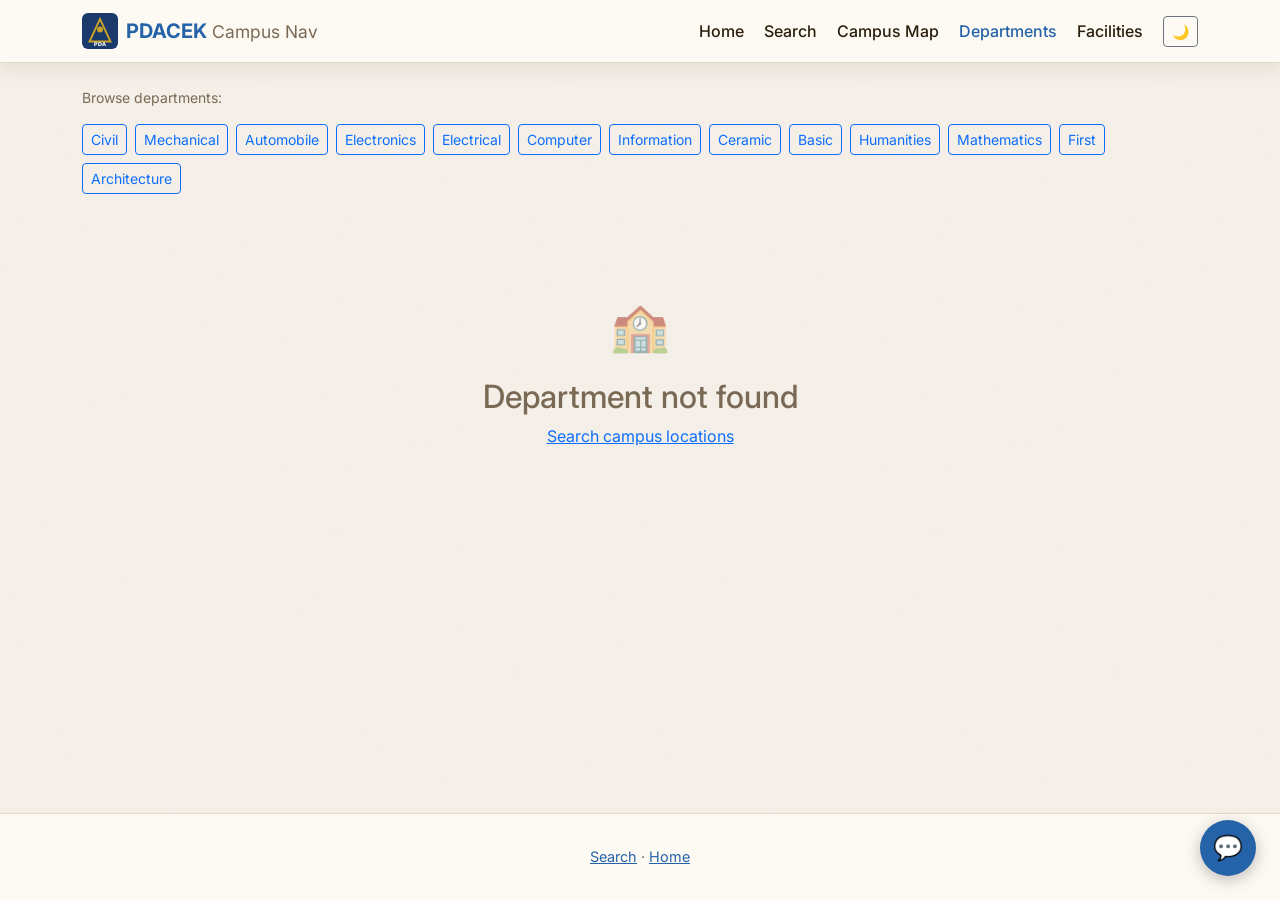
<file: department.html>
<!DOCTYPE html>
<html lang="en">
<head>
  <meta charset="UTF-8">
  <meta name="viewport" content="width=device-width, initial-scale=1.0">
  <title>Department — PDACEK Campus Nav</title>
  <link href="https://cdn.jsdelivr.net/npm/bootstrap@5.3.3/dist/css/bootstrap.min.css" rel="stylesheet" crossorigin="anonymous">
  <link rel="stylesheet" href="assets/css/styles.css">
  <script src="assets/js/theme.js"></script>
</head>
<body>
  <nav class="navbar navbar-expand-lg navbar-pdacek sticky-top" aria-label="Main navigation">
    <div class="container">
      <a class="navbar-brand d-flex align-items-center gap-2" href="index.html">
        <img src="assets/img/logo.svg" alt="" width="36" height="36">
        <span>PDACEK <small class="d-none d-md-inline fw-normal text-muted-pdacek">Campus Nav</small></span>
      </a>
      <button class="navbar-toggler" type="button" data-bs-toggle="collapse" data-bs-target="#navMain" aria-controls="navMain" aria-expanded="false" aria-label="Toggle navigation">
        <span class="navbar-toggler-icon"></span>
      </button>
      <div class="collapse navbar-collapse" id="navMain">
        <ul class="navbar-nav ms-auto align-items-lg-center gap-lg-1">
          <li class="nav-item"><a class="nav-link" href="index.html">Home</a></li>
          <li class="nav-item"><a class="nav-link" href="search.html">Search</a></li>
          <li class="nav-item"><a class="nav-link" href="map.html">Campus Map</a></li>
          <li class="nav-item"><a class="nav-link active" href="department.html?id=cse">Departments</a></li>
          <li class="nav-item"><a class="nav-link" href="facilities.html">Facilities</a></li>
          <li class="nav-item">
            <button type="button" class="btn btn-sm btn-outline-secondary ms-lg-2" data-theme-toggle aria-label="Toggle dark mode">
              <span data-theme-icon>🌙</span>
            </button>
          </li>
        </ul>
      </div>
    </div>
  </nav>

  <main>
    <div class="container py-4">
      <p class="text-muted-pdacek small mb-3">Browse departments:</p>
      <div class="d-flex flex-wrap gap-2 mb-4" id="dept-quick-links">
        <!-- populated by inline script after data loads -->
      </div>
    </div>
    <div id="department-detail"></div>
  </main>

  <footer class="footer-pdacek">
    <div class="container text-center">
      <p class="mb-0"><a href="search.html">Search</a> · <a href="index.html">Home</a></p>
    </div>
  </footer>

  <script src="https://cdn.jsdelivr.net/npm/bootstrap@5.3.3/dist/js/bootstrap.bundle.min.js" crossorigin="anonymous"></script>
  <script src="assets/js/campus-data.js"></script>
  <script>
    document.addEventListener("DOMContentLoaded", function () {
      const wrap = document.getElementById("dept-quick-links");
      if (wrap && typeof campusData !== "undefined") {
        wrap.innerHTML = campusData.departments
          .map(function (d) {
            return '<a href="department.html?id=' + d.id + '" class="btn btn-outline-primary btn-sm">' + d.name.split(" ")[0] + "</a>";
          })
          .join("");
      }
    });
  </script>
  <script src="assets/js/app.js"></script>
  <script src="assets/js/chatbot.js" defer></script>
</body>
</html>
</file>
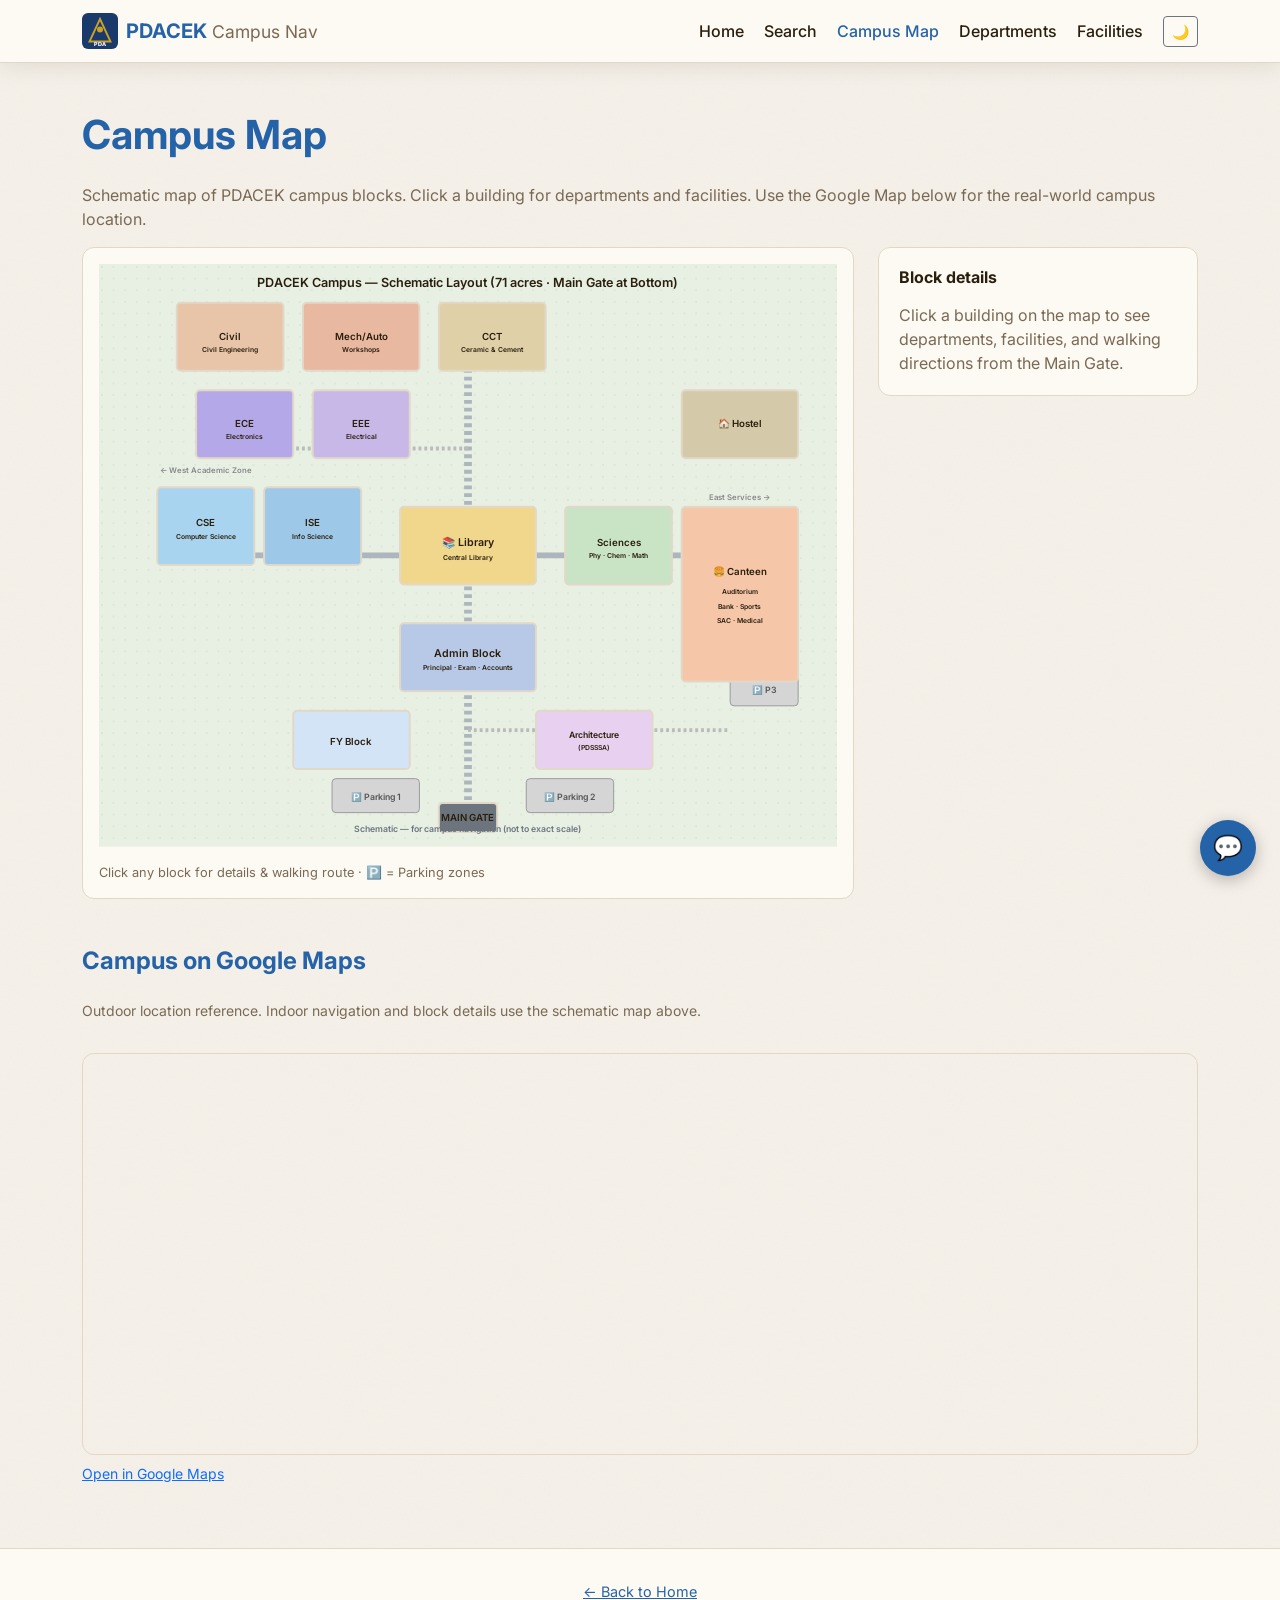
<file: map.html>
<!DOCTYPE html>
<html lang="en">
<head>
  <meta charset="UTF-8">
  <meta name="viewport" content="width=device-width, initial-scale=1.0">
  <title>Campus Map — PDACEK Campus Nav</title>
  <link href="https://cdn.jsdelivr.net/npm/bootstrap@5.3.3/dist/css/bootstrap.min.css" rel="stylesheet" crossorigin="anonymous">
  <link rel="stylesheet" href="assets/css/styles.css">
  <script src="assets/js/theme.js"></script>
</head>
<body>
  <nav class="navbar navbar-expand-lg navbar-pdacek sticky-top" aria-label="Main navigation">
    <div class="container">
      <a class="navbar-brand d-flex align-items-center gap-2" href="index.html">
        <img src="assets/img/logo.svg" alt="" width="36" height="36">
        <span>PDACEK <small class="d-none d-md-inline fw-normal text-muted-pdacek">Campus Nav</small></span>
      </a>
      <button class="navbar-toggler" type="button" data-bs-toggle="collapse" data-bs-target="#navMain" aria-controls="navMain" aria-expanded="false" aria-label="Toggle navigation">
        <span class="navbar-toggler-icon"></span>
      </button>
      <div class="collapse navbar-collapse" id="navMain">
        <ul class="navbar-nav ms-auto align-items-lg-center gap-lg-1">
          <li class="nav-item"><a class="nav-link" href="index.html">Home</a></li>
          <li class="nav-item"><a class="nav-link" href="search.html">Search</a></li>
          <li class="nav-item"><a class="nav-link active" href="map.html">Campus Map</a></li>
          <li class="nav-item"><a class="nav-link" href="department.html?id=cse">Departments</a></li>
          <li class="nav-item"><a class="nav-link" href="facilities.html">Facilities</a></li>
          <li class="nav-item">
            <button type="button" class="btn btn-sm btn-outline-secondary ms-lg-2" data-theme-toggle aria-label="Toggle dark mode">
              <span data-theme-icon>🌙</span>
            </button>
          </li>
        </ul>
      </div>
    </div>
  </nav>

  <main class="py-5">
    <div class="container">
      <h1 class="section-title">Campus Map</h1>
      <p class="text-muted-pdacek mb-3">
        Schematic map of PDACEK campus blocks. Click a building for departments and facilities.
        Use the Google Map below for the real-world campus location.
      </p>

      <div id="map-tooltip" class="position-fixed top-0 start-50 translate-middle-x mt-5 px-3 py-1 bg-dark text-white rounded small d-none" style="z-index: 1100;" role="tooltip"></div>

      <div class="campus-map-container">
        <div class="campus-svg-wrap">
          <svg class="campus-svg" viewBox="0 0 760 600" xmlns="http://www.w3.org/2000/svg" aria-label="Interactive campus schematic map">
            <defs>
              <pattern id="grass" width="12" height="12" patternUnits="userSpaceOnUse">
                <rect width="12" height="12" fill="#e8f0e4"/>
                <circle cx="3" cy="3" r="1" fill="#c5d9bc" opacity="0.5"/>
              </pattern>
            </defs>
            <rect width="760" height="600" fill="url(#grass)"/>
            <text x="380" y="24" class="map-label" style="font-size: 13px;">PDACEK Campus — Schematic Layout (71 acres · Main Gate at Bottom)</text>

            <!-- ═══════ ROADS ═══════ -->
            <!-- Main central road (gate to north) -->
            <path d="M380 560 L380 50" stroke="#adb5bd" stroke-width="8" fill="none" stroke-dasharray="4 4"/>
            <!-- East-West cross road -->
            <path d="M60 300 L700 300" stroke="#adb5bd" stroke-width="6" fill="none"/>
            <!-- Secondary east road near gate -->
            <path d="M380 480 L650 480" stroke="#bbb" stroke-width="4" fill="none" stroke-dasharray="3 3"/>
            <!-- Secondary west road -->
            <path d="M380 190 L100 190" stroke="#bbb" stroke-width="4" fill="none" stroke-dasharray="3 3"/>

            <!-- ═══════ MAIN GATE ═══════ -->
            <rect id="region-gate" class="map-region" data-block-id="block-gate" x="350" y="555" width="60" height="30" fill="#6c757d" rx="4"/>
            <text x="380" y="574" class="map-label" fill="#fff" style="pointer-events:none;">MAIN GATE</text>

            <!-- ═══════ PARKING ZONES ═══════ -->
            <!-- Parking 1: Near gate (left) -->
            <rect x="240" y="530" width="90" height="35" fill="#d5d5d5" rx="4" stroke="#999" stroke-width="1"/>
            <text x="285" y="552" class="map-label" style="font-size:9px; fill:#555;">🅿️ Parking 1</text>
            <!-- Parking 2: Near gate (right) -->
            <rect x="440" y="530" width="90" height="35" fill="#d5d5d5" rx="4" stroke="#999" stroke-width="1"/>
            <text x="485" y="552" class="map-label" style="font-size:9px; fill:#555;">🅿️ Parking 2</text>
            <!-- Parking 3: Near services zone -->
            <rect x="650" y="420" width="70" height="35" fill="#d5d5d5" rx="4" stroke="#999" stroke-width="1"/>
            <text x="685" y="442" class="map-label" style="font-size:9px; fill:#555;">🅿️ P3</text>

            <!-- ═══════ NEAR GATE ZONE ═══════ -->

            <!-- block-p Architecture (near gate, right side) -->
            <rect id="region-arch" class="map-region" data-block-id="block-p" x="450" y="460" width="120" height="60" fill="#e8d0f0" rx="4"/>
            <text x="510" y="488" class="map-label" style="font-size:9px;">Architecture</text>
            <text x="510" y="500" class="map-label" style="font-size:7px;">(PDSSSA)</text>

            <!-- block-l First Year Block (near gate, left side) -->
            <rect id="region-fy" class="map-region" data-block-id="block-l" x="200" y="460" width="120" height="60" fill="#d4e4f7" rx="4"/>
            <text x="260" y="495" class="map-label">FY Block</text>

            <!-- ═══════ CENTRAL ZONE ═══════ -->

            <!-- block-a Admin (central, further inside campus) -->
            <rect id="region-admin" class="map-region" data-block-id="block-a" x="310" y="370" width="140" height="70" fill="#b8c9e8" rx="4"/>
            <text x="380" y="405" class="map-label" style="font-size:11px;">Admin Block</text>
            <text x="380" y="418" class="map-label" style="font-size:7px;">Principal · Exam · Accounts</text>

            <!-- block-m Library (central campus) -->
            <rect id="region-library" class="map-region" data-block-id="block-m" x="310" y="250" width="140" height="80" fill="#f0d78c" rx="4"/>
            <text x="380" y="290" class="map-label" style="font-size:11px;">📚 Library</text>
            <text x="380" y="305" class="map-label" style="font-size:7px;">Central Library</text>

            <!-- block-k Basic Sciences (right of library) -->
            <rect id="region-science" class="map-region" data-block-id="block-k" x="480" y="250" width="110" height="80" fill="#c9e4c5" rx="4"/>
            <text x="535" y="290" class="map-label" style="font-size:10px;">Sciences</text>
            <text x="535" y="303" class="map-label" style="font-size:7px;">Phy · Chem · Math</text>

            <!-- ═══════ WEST ACADEMIC ZONE (Left side) ═══════ -->

            <!-- block-f CSE -->
            <rect id="region-cse" class="map-region" data-block-id="block-f" x="60" y="230" width="100" height="80" fill="#a8d4f0" rx="4"/>
            <text x="110" y="270" class="map-label" style="font-size:10px;">CSE</text>
            <text x="110" y="283" class="map-label" style="font-size:7px;">Computer Science</text>

            <!-- block-g ISE -->
            <rect id="region-ise" class="map-region" data-block-id="block-g" x="170" y="230" width="100" height="80" fill="#9ec8e8" rx="4"/>
            <text x="220" y="270" class="map-label" style="font-size:10px;">ISE</text>
            <text x="220" y="283" class="map-label" style="font-size:7px;">Info Science</text>

            <!-- ═══════ MIDDLE ACADEMIC ZONE ═══════ -->

            <!-- block-d ECE -->
            <rect id="region-ece" class="map-region" data-block-id="block-d" x="100" y="130" width="100" height="70" fill="#b5a8e8" rx="4"/>
            <text x="150" y="168" class="map-label" style="font-size:10px;">ECE</text>
            <text x="150" y="180" class="map-label" style="font-size:7px;">Electronics</text>

            <!-- block-e EEE -->
            <rect id="region-eee" class="map-region" data-block-id="block-e" x="220" y="130" width="100" height="70" fill="#c8b8e8" rx="4"/>
            <text x="270" y="168" class="map-label" style="font-size:10px;">EEE</text>
            <text x="270" y="180" class="map-label" style="font-size:7px;">Electrical</text>

            <!-- ═══════ NORTH ZONE (Far from gate) ═══════ -->

            <!-- block-b Civil -->
            <rect id="region-civil" class="map-region" data-block-id="block-b" x="80" y="40" width="110" height="70" fill="#e8c4a8" rx="4"/>
            <text x="135" y="78" class="map-label" style="font-size:10px;">Civil</text>
            <text x="135" y="91" class="map-label" style="font-size:7px;">Civil Engineering</text>

            <!-- block-c Mechanical -->
            <rect id="region-mech" class="map-region" data-block-id="block-c" x="210" y="40" width="120" height="70" fill="#e8b8a0" rx="4"/>
            <text x="270" y="78" class="map-label" style="font-size:10px;">Mech/Auto</text>
            <text x="270" y="91" class="map-label" style="font-size:7px;">Workshops</text>

            <!-- block-i CCT -->
            <rect id="region-cct" class="map-region" data-block-id="block-i" x="350" y="40" width="110" height="70" fill="#e0d0a8" rx="4"/>
            <text x="405" y="78" class="map-label" style="font-size:10px;">CCT</text>
            <text x="405" y="91" class="map-label" style="font-size:7px;">Ceramic & Cement</text>

            <!-- ═══════ EAST SERVICES ZONE ═══════ -->

            <!-- block-n Services / Canteen -->
            <rect id="region-services" class="map-region" data-block-id="block-n" x="600" y="250" width="120" height="180" fill="#f5c6a8" rx="4"/>
            <text x="660" y="320" class="map-label" style="font-size:10px;">🍔 Canteen</text>
            <text x="660" y="340" class="map-label" style="font-size:7px;">Auditorium</text>
            <text x="660" y="355" class="map-label" style="font-size:7px;">Bank · Sports</text>
            <text x="660" y="370" class="map-label" style="font-size:7px;">SAC · Medical</text>

            <!-- block-o Hostel (far east) -->
            <rect id="region-hostel" class="map-region" data-block-id="block-o" x="600" y="130" width="120" height="70" fill="#d4c9a8" rx="4"/>
            <text x="660" y="168" class="map-label" style="font-size:10px;">🏠 Hostel</text>

            <!-- ═══════ LABELS ═══════ -->
            <text x="380" y="585" class="map-label" style="font-size:9px; fill:#6c757d;">Schematic — for campus navigation (not to exact scale)</text>
            <text x="110" y="215" class="map-label" style="font-size:8px; fill:#888;">← West Academic Zone</text>
            <text x="660" y="243" class="map-label" style="font-size:8px; fill:#888;">East Services →</text>

          </svg>
          <div class="map-legend">
            <span>Click any block for details & walking route · 🅿️ = Parking zones</span>
          </div>
        </div>

        <aside class="map-sidebar" aria-live="polite">
          <h2 class="h6 fw-bold mb-3">Block details</h2>
          <div id="map-sidebar-content">
            <p class="text-muted-pdacek mb-0">Click a building on the map to see departments and facilities in that block.</p>
          </div>
        </aside>
      </div>

      <section class="mt-5" aria-labelledby="google-map-heading">
        <h2 id="google-map-heading" class="h4 section-title">Campus on Google Maps</h2>
        <p class="text-muted-pdacek small">
          Outdoor location reference. Indoor navigation and block details use the schematic map above.
        </p>
        <div class="google-map-frame">
          <iframe
            title="P.D.A. College of Engineering on Google Maps"
            loading="lazy"
            referrerpolicy="no-referrer-when-downgrade"
            src="https://maps.google.com/maps?q=P.D.A.+College+of+Engineering,+Kalaburagi,+Karnataka&amp;hl=en&amp;z=16&amp;output=embed"
            allowfullscreen>
          </iframe>
        </div>
        <p class="small text-muted-pdacek mt-2">
          <a href="https://www.google.com/maps/search/PDA+College+of+Engineering+Kalaburagi" target="_blank" rel="noopener">Open in Google Maps</a>
        </p>
      </section>
    </div>
  </main>

  <footer class="footer-pdacek">
    <div class="container text-center">
      <p class="mb-0"><a href="index.html">← Back to Home</a></p>
    </div>
  </footer>

  <script src="https://cdn.jsdelivr.net/npm/bootstrap@5.3.3/dist/js/bootstrap.bundle.min.js" crossorigin="anonymous"></script>
  <script src="assets/js/campus-data.js"></script>
  <script src="assets/js/app.js"></script>
  <script src="assets/js/chatbot.js" defer></script>
</body>
</html>
</file>
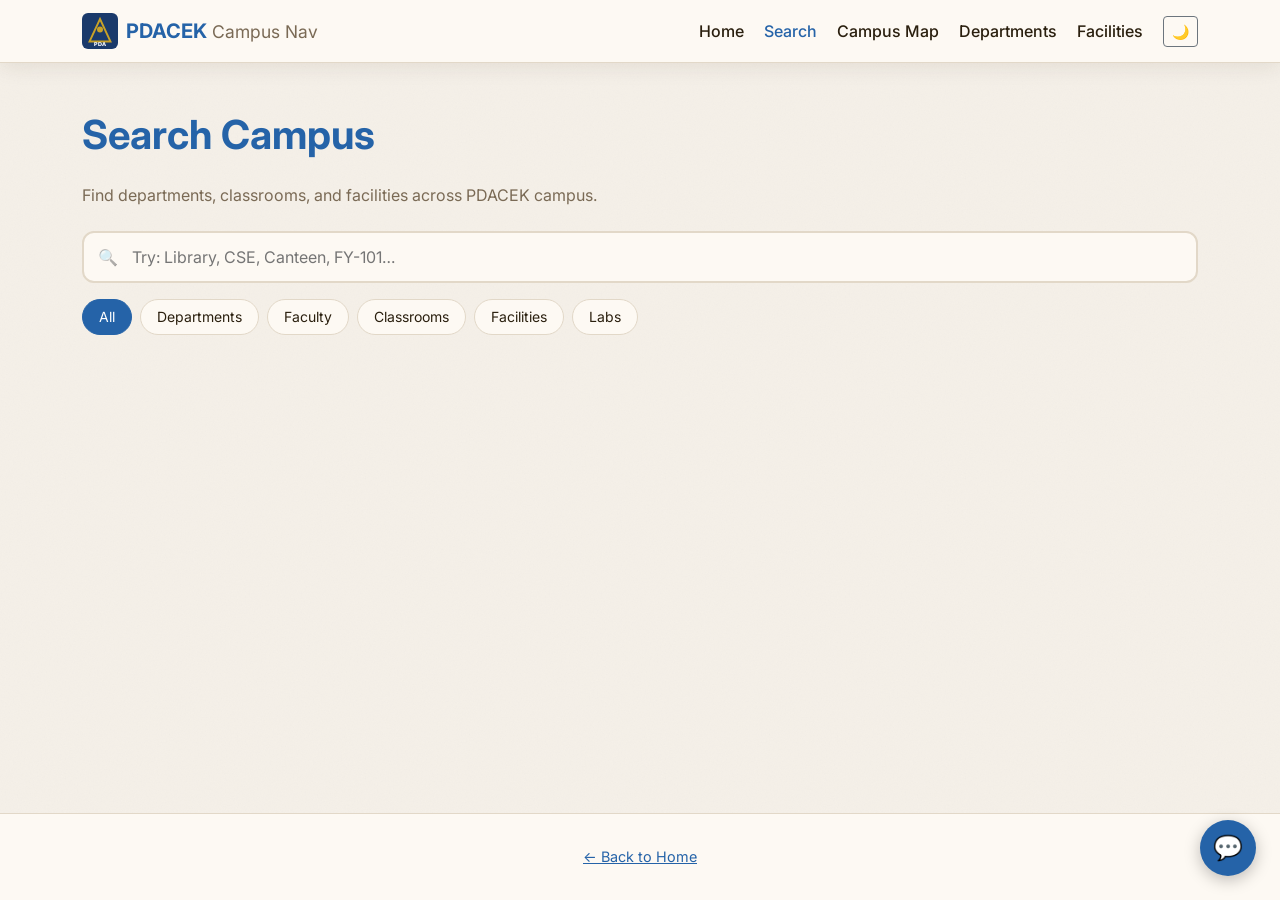
<file: search.html>
<!DOCTYPE html>
<html lang="en">
<head>
  <meta charset="UTF-8">
  <meta name="viewport" content="width=device-width, initial-scale=1.0">
  <title>Search — PDACEK Campus Nav</title>
  <link href="https://cdn.jsdelivr.net/npm/bootstrap@5.3.3/dist/css/bootstrap.min.css" rel="stylesheet" crossorigin="anonymous">
  <link rel="stylesheet" href="assets/css/styles.css">
  <script src="assets/js/theme.js"></script>
</head>
<body>
  <nav class="navbar navbar-expand-lg navbar-pdacek sticky-top" aria-label="Main navigation">
    <div class="container">
      <a class="navbar-brand d-flex align-items-center gap-2" href="index.html">
        <img src="assets/img/logo.svg" alt="" width="36" height="36">
        <span>PDACEK <small class="d-none d-md-inline fw-normal text-muted-pdacek">Campus Nav</small></span>
      </a>
      <button class="navbar-toggler" type="button" data-bs-toggle="collapse" data-bs-target="#navMain" aria-controls="navMain" aria-expanded="false" aria-label="Toggle navigation">
        <span class="navbar-toggler-icon"></span>
      </button>
      <div class="collapse navbar-collapse" id="navMain">
        <ul class="navbar-nav ms-auto align-items-lg-center gap-lg-1">
          <li class="nav-item"><a class="nav-link" href="index.html">Home</a></li>
          <li class="nav-item"><a class="nav-link active" href="search.html">Search</a></li>
          <li class="nav-item"><a class="nav-link" href="map.html">Campus Map</a></li>
          <li class="nav-item"><a class="nav-link" href="department.html?id=cse">Departments</a></li>
          <li class="nav-item"><a class="nav-link" href="facilities.html">Facilities</a></li>
          <li class="nav-item">
            <button type="button" class="btn btn-sm btn-outline-secondary ms-lg-2" data-theme-toggle aria-label="Toggle dark mode">
              <span data-theme-icon>🌙</span>
            </button>
          </li>
        </ul>
      </div>
    </div>
  </nav>

  <main class="py-5">
    <div class="container">
      <h1 class="section-title">Search Campus</h1>
      <p class="text-muted-pdacek mb-4">Find departments, classrooms, and facilities across PDACEK campus.</p>

      <div class="search-wrapper search-wrapper-lg mb-3" role="search">
        <span class="search-icon" aria-hidden="true">🔍</span>
        <label for="page-search" class="visually-hidden">Search locations</label>
        <input type="search" id="page-search" class="search-input" style="border-radius: 0.75rem;" placeholder="Try: Library, CSE, Canteen, FY-101…" autocomplete="off" aria-controls="page-suggestions">
        <div id="page-suggestions" class="suggestions-dropdown" role="listbox"></div>
      </div>

      <div class="filter-chips" role="group" aria-label="Filter by type">
        <button type="button" class="filter-chip active" data-filter="all">All</button>
        <button type="button" class="filter-chip" data-filter="departments">Departments</button>
        <button type="button" class="filter-chip" data-filter="faculty">Faculty</button>
        <button type="button" class="filter-chip" data-filter="classrooms">Classrooms</button>
        <button type="button" class="filter-chip" data-filter="facilities">Facilities</button>
        <button type="button" class="filter-chip" data-filter="labs">Labs</button>
      </div>

      <div id="search-results"></div>
      <div id="search-empty" class="empty-state d-none">
        <div class="empty-icon">🔍</div>
        <h2 class="h5">No locations found</h2>
        <p>Try searching for <strong>Library</strong>, <strong>CSE</strong>, <strong>Canteen</strong>, or <strong>First Year</strong>.</p>
      </div>
    </div>
  </main>

  <footer class="footer-pdacek">
    <div class="container text-center">
      <p class="mb-0"><a href="index.html">← Back to Home</a></p>
    </div>
  </footer>

  <script src="https://cdn.jsdelivr.net/npm/bootstrap@5.3.3/dist/js/bootstrap.bundle.min.js" crossorigin="anonymous"></script>
  <script src="assets/js/campus-data.js"></script>
  <script src="assets/js/app.js"></script>
  <script src="assets/js/chatbot.js" defer></script>
</body>
</html>
</file>
<file: assets/css/styles.css>
@import url('https://fonts.googleapis.com/css2?family=Playfair+Display:wght@700&family=Inter:wght@400;500;600;700&display=swap');

:root {
  --pdacek-primary: #2563a8;
  --pdacek-primary-light: #4a8fd4;
  --pdacek-accent: #c9a227;
  --pdacek-accent-hover: #ddb52e;
  --pdacek-bg: #f5f0e8;
  --pdacek-surface: #fdf9f3;
  --pdacek-text: #2a1f0e;
  --pdacek-text-muted: #7a6a55;
  --pdacek-border: #e2d8c8;
  --pdacek-shadow: 0 4px 20px rgba(60, 40, 10, 0.09);
  --pdacek-hero-overlay: rgba(30, 80, 150, 0.18);
  --pdacek-success: #198754;
  --pdacek-danger: #dc3545;
  --pdacek-map-hover: rgba(74, 143, 212, 0.35);
  --pdacek-map-active: rgba(74, 143, 212, 0.55);
  --pdacek-sky-start: #6db8e8;
  --pdacek-sky-end: #a8d8f0;
}

[data-theme="dark"] {
  --pdacek-primary: #4a9de0;
  --pdacek-primary-light: #6bb5f0;
  --pdacek-accent: #e0b83d;
  --pdacek-accent-hover: #f0cc55;
  --pdacek-bg: #12100c;
  --pdacek-surface: #1c1812;
  --pdacek-text: #f0ead8;
  --pdacek-text-muted: #9a9080;
  --pdacek-border: #2e2820;
  --pdacek-shadow: 0 4px 20px rgba(0, 0, 0, 0.45);
  --pdacek-hero-overlay: rgba(10, 20, 35, 0.75);
  --pdacek-sky-start: #1a3a5c;
  --pdacek-sky-end: #0f2840;
}

body {
  background-color: var(--pdacek-bg);
  /* subtle paper grain texture */
  background-image:
    url("data:image/svg+xml,%3Csvg xmlns='http://www.w3.org/2000/svg' width='300' height='300'%3E%3Cfilter id='n'%3E%3CfeTurbulence type='fractalNoise' baseFrequency='0.75' numOctaves='4' stitchTiles='stitch'/%3E%3CfeColorMatrix type='saturate' values='0'/%3E%3C/filter%3E%3Crect width='300' height='300' filter='url(%23n)' opacity='0.04'/%3E%3C/svg%3E");
  color: var(--pdacek-text);
  font-family: 'Inter', system-ui, -apple-system, "Segoe UI", Roboto, sans-serif;
  min-height: 100vh;
  display: flex;
  flex-direction: column;
}

main {
  flex: 1;
}

.navbar-pdacek {
  background: var(--pdacek-surface) !important;
  border-bottom: 1px solid var(--pdacek-border);
  box-shadow: var(--pdacek-shadow);
}

.navbar-pdacek .navbar-brand {
  font-weight: 700;
  color: var(--pdacek-primary) !important;
}

.navbar-pdacek .nav-link {
  color: var(--pdacek-text) !important;
  font-weight: 500;
}

.navbar-pdacek .nav-link:hover,
.navbar-pdacek .nav-link.active {
  color: var(--pdacek-primary) !important;
}

.btn-pdacek-primary {
  background: var(--pdacek-primary);
  border-color: var(--pdacek-primary);
  color: #fff;
}

.btn-pdacek-primary:hover {
  background: var(--pdacek-primary-light);
  border-color: var(--pdacek-primary-light);
  color: #fff;
}

.btn-pdacek-accent {
  background: var(--pdacek-accent);
  border-color: var(--pdacek-accent);
  color: #1a1a2e;
  font-weight: 600;
}

.btn-pdacek-accent:hover {
  background: var(--pdacek-accent-hover);
  border-color: var(--pdacek-accent-hover);
  color: #1a1a2e;
}

/* ─── Hero Section ─── */
@keyframes heroGradientShift {
  0%   { background-position: 0% 50%; }
  50%  { background-position: 100% 50%; }
  100% { background-position: 0% 50%; }
}

@keyframes floatUp {
  0%   { transform: translateY(0) rotate(0deg); opacity: 0.6; }
  50%  { opacity: 1; }
  100% { transform: translateY(-100vh) rotate(360deg); opacity: 0; }
}

@keyframes pulseGlow {
  0%, 100% { box-shadow: 0 0 20px rgba(201, 162, 39, 0.15); }
  50%      { box-shadow: 0 0 40px rgba(201, 162, 39, 0.35); }
}

@keyframes fadeInUp {
  from { opacity: 0; transform: translateY(28px); }
  to   { opacity: 1; transform: translateY(0); }
}

@keyframes slideInScale {
  from { opacity: 0; transform: scale(0.92) translateY(16px); }
  to   { opacity: 1; transform: scale(1) translateY(0); }
}

.hero-section {
  background:
    linear-gradient(-45deg,
      #1a3a6b, #2563a8, #4a8fd4,
      #6db8e8, #a8d8f0, #4a8fd4, #1a3a6b);
  background-size: 400% 400%;
  animation: heroGradientShift 16s ease infinite;
  color: #fff;
  padding: 5.5rem 0 6rem;
  position: relative;
  overflow: visible;
}

/* Mesh overlay for depth */
.hero-section::before {
  content: "";
  position: absolute;
  inset: 0;
  background:
    radial-gradient(ellipse at 20% 30%, rgba(255,255,255,0.18) 0%, transparent 55%),
    radial-gradient(ellipse at 80% 70%, rgba(201,162,39,0.1) 0%, transparent 50%),
    radial-gradient(circle at 50% 0%, rgba(255,255,255,0.12) 0%, transparent 40%);
  pointer-events: none;
  z-index: 0;
}

/* Subtle bottom wave */
.hero-section::after {
  content: "";
  position: absolute;
  bottom: -2px; left: 0; right: 0;
  height: 60px;
  background: var(--pdacek-bg);
  clip-path: ellipse(55% 100% at 50% 100%);
  z-index: 1;
}

.hero-section .container {
  position: relative;
  z-index: 2;
}

/* Floating geometric shapes */
.hero-shapes {
  position: absolute;
  inset: 0;
  overflow: hidden;
  pointer-events: none;
  z-index: 0;
}

.hero-shapes .shape {
  position: absolute;
  border-radius: 50%;
  background: rgba(255,255,255,0.08);
  border: 1px solid rgba(255,255,255,0.12);
  animation: floatUp linear infinite;
}

.hero-shapes .shape:nth-child(1) {
  width: 24px; height: 24px;
  left: 8%; bottom: -30px;
  animation-duration: 12s;
  animation-delay: 0s;
}
.hero-shapes .shape:nth-child(2) {
  width: 16px; height: 16px;
  left: 22%; bottom: -30px;
  animation-duration: 9s;
  animation-delay: 2s;
  border-radius: 4px;
}
.hero-shapes .shape:nth-child(3) {
  width: 32px; height: 32px;
  left: 42%; bottom: -30px;
  animation-duration: 14s;
  animation-delay: 4s;
}
.hero-shapes .shape:nth-child(4) {
  width: 12px; height: 12px;
  left: 62%; bottom: -30px;
  animation-duration: 10s;
  animation-delay: 1s;
  border-radius: 3px;
}
.hero-shapes .shape:nth-child(5) {
  width: 20px; height: 20px;
  left: 78%; bottom: -30px;
  animation-duration: 11s;
  animation-delay: 3s;
}
.hero-shapes .shape:nth-child(6) {
  width: 28px; height: 28px;
  left: 90%; bottom: -30px;
  animation-duration: 13s;
  animation-delay: 5s;
  border-radius: 6px;
}

/* Badge */
.hero-badge {
  background: rgba(255, 255, 255, 0.15);
  color: #fff;
  font-size: 0.72rem;
  font-weight: 700;
  letter-spacing: 0.12em;
  text-transform: uppercase;
  padding: 0.4rem 1.1rem;
  border-radius: 2rem;
  display: inline-block;
  margin-bottom: 1.2rem;
  backdrop-filter: blur(12px);
  -webkit-backdrop-filter: blur(12px);
  border: 1px solid rgba(255,255,255,0.25);
  animation: fadeInUp 0.7s ease both;
}

/* Hero heading */
.hero-section h1 {
  font-family: 'Playfair Display', Georgia, serif;
  color: #fff;
  text-shadow: 0 2px 20px rgba(0,0,0,0.2);
  animation: fadeInUp 0.8s ease 0.15s both;
  line-height: 1.2;
}

.hero-section .lead {
  color: rgba(255,255,255,0.88);
  font-weight: 500;
  animation: fadeInUp 0.8s ease 0.3s both;
}

.hero-section .small {
  color: rgba(255,255,255,0.6) !important;
  animation: fadeInUp 0.8s ease 0.6s both;
}

/* Stats bar */
.hero-stats {
  display: flex;
  justify-content: center;
  gap: 2.5rem;
  margin-top: 1.8rem;
  animation: fadeInUp 0.8s ease 0.65s both;
}

.hero-stat {
  text-align: center;
}

.hero-stat-value {
  display: block;
  font-family: 'Playfair Display', Georgia, serif;
  font-size: 1.6rem;
  font-weight: 700;
  color: #fff;
  line-height: 1.2;
}

.hero-stat-label {
  font-size: 0.7rem;
  text-transform: uppercase;
  letter-spacing: 0.08em;
  color: rgba(255,255,255,0.6);
  font-weight: 600;
}

/* Dark mode hero adjustments */
[data-theme="dark"] .hero-section {
  background:
    linear-gradient(-45deg,
      #0a1628, #132a4a, #1a3a5c,
      #0f2840, #1a3a5c, #132a4a, #0a1628);
  background-size: 400% 400%;
}

[data-theme="dark"] .hero-section::after {
  background: var(--pdacek-bg);
}

[data-theme="dark"] .hero-badge {
  background: rgba(255,255,255,0.08);
  border-color: rgba(255,255,255,0.15);
}

[data-theme="dark"] .hero-section h1 {
  color: #e8f0ff;
  text-shadow: 0 2px 20px rgba(0,0,0,0.5);
}

[data-theme="dark"] .hero-section .lead {
  color: rgba(200,215,240,0.8);
}

.card-pdacek {
  background: var(--pdacek-surface);
  border: 1px solid var(--pdacek-border);
  border-radius: 0.75rem;
  box-shadow: var(--pdacek-shadow);
  transition: transform 0.2s, box-shadow 0.2s;
  height: 100%;
}

.card-pdacek:hover {
  transform: translateY(-4px);
  box-shadow: 0 8px 28px rgba(26, 58, 107, 0.12);
}

.card-pdacek .card-icon {
  font-size: 2rem;
  margin-bottom: 0.75rem;
}

.section-title {
  color: var(--pdacek-primary);
  font-weight: 700;
  margin-bottom: 1.5rem;
}

.text-muted-pdacek {
  color: var(--pdacek-text-muted) !important;
}

/* Search */
.search-wrapper {
  position: relative;
  max-width: 560px;
}

.search-wrapper-lg {
  max-width: 100%;
}

.search-input {
  background: var(--pdacek-surface);
  border: 2px solid var(--pdacek-border);
  color: var(--pdacek-text);
  border-radius: 2rem;
  padding: 0.75rem 1.25rem 0.75rem 3rem;
  width: 100%;
  font-size: 1rem;
}

.search-input:focus {
  outline: none;
  border-color: var(--pdacek-accent);
  box-shadow: 0 0 0 3px rgba(201, 162, 39, 0.25);
}

.hero-section .search-input {
  background: rgba(255, 255, 255, 0.15);
  border-color: rgba(255, 255, 255, 0.3);
  color: #fff;
  backdrop-filter: blur(14px);
  -webkit-backdrop-filter: blur(14px);
  box-shadow: 0 4px 24px rgba(0, 0, 0, 0.12);
  animation: slideInScale 0.8s ease 0.45s both;
}

.hero-section .search-input::placeholder {
  color: rgba(255,255,255,0.55);
}

.hero-section .search-input:focus {
  background: rgba(255, 255, 255, 0.22);
  border-color: var(--pdacek-accent);
  box-shadow: 0 0 0 3px rgba(201, 162, 39, 0.3), 0 4px 24px rgba(0, 0, 0, 0.15);
  animation: pulseGlow 2.5s ease infinite;
}

.hero-section .search-icon {
  color: rgba(255,255,255,0.5);
}

.hero-section .search-wrapper {
  animation: slideInScale 0.8s ease 0.45s both;
}

.search-icon {
  position: absolute;
  left: 1rem;
  top: 50%;
  transform: translateY(-50%);
  opacity: 0.5;
  pointer-events: none;
}

.suggestions-dropdown {
  position: absolute;
  top: calc(100% + 4px);
  left: 0;
  right: 0;
  background: var(--pdacek-surface);
  border: 1px solid var(--pdacek-border);
  border-radius: 0.75rem;
  box-shadow: var(--pdacek-shadow);
  z-index: 1050;
  max-height: 320px;
  overflow-y: auto;
  display: none;
}

.suggestions-dropdown.show {
  display: block;
}

.suggestion-item {
  display: flex;
  align-items: center;
  gap: 0.75rem;
  padding: 0.65rem 1rem;
  cursor: pointer;
  border-bottom: 1px solid var(--pdacek-border);
  color: var(--pdacek-text);
  text-decoration: none;
}

.suggestion-item-body {
  display: flex;
  flex-direction: column;
  gap: 0.15rem;
}

.suggestion-item-body .badge-type {
  align-self: flex-start;
}

.location-thumb {
  object-fit: contain;
  border-radius: 0.5rem;
  background: var(--pdacek-surface);
  flex-shrink: 0;
}

.location-thumb--sm {
  width: 56px;
  height: 56px;
}

.location-thumb--md {
  width: 80px;
  height: 80px;
}

.location-thumb--lg {
  width: 100%;
  height: 100%;
  min-height: 140px;
  border-radius: 0.75rem 0 0 0.75rem;
}

.location-thumb--card {
  width: 100%;
  height: 160px;
  border-radius: 0;
}

.location-thumb--hero {
  width: 100%;
  max-height: 340px;
  height: auto;
  min-height: 180px;
  border-radius: 0.75rem;
  object-fit: contain;
  background: var(--pdacek-surface);
}

.result-card--with-photo {
  display: flex;
  flex-direction: row;
  padding: 0;
  overflow: hidden;
}

.result-card-photo {
  width: 38%;
  min-width: 120px;
  max-width: 200px;
  flex-shrink: 0;
  background: var(--pdacek-border);
}

.result-card-photo .location-thumb--lg {
  min-height: 100%;
  border-radius: 0;
}

.result-card-body {
  padding: 1.25rem;
  flex: 1;
}

@media (max-width: 575px) {
  .result-card--with-photo {
    flex-direction: column;
  }

  .result-card-photo {
    width: 100%;
    max-width: none;
    max-height: 160px;
  }

  .result-card-photo .location-thumb--lg {
    min-height: 160px;
    border-radius: 0.75rem 0.75rem 0 0;
  }
}

.card-pdacek--with-photo {
  padding: 0 !important;
}

.facility-card-photo {
  line-height: 0;
}

.detail-hero-photo {
  border-radius: 0.75rem;
  overflow: hidden;
  box-shadow: var(--pdacek-shadow);
}

.suggestion-item:last-child {
  border-bottom: none;
}

.suggestion-item:hover,
.suggestion-item:focus {
  background: var(--pdacek-bg);
  color: var(--pdacek-text);
}

.badge-type {
  font-size: 0.65rem;
  font-weight: 600;
  text-transform: uppercase;
  padding: 0.2rem 0.5rem;
  border-radius: 0.25rem;
}

.badge-dept {
  background: var(--pdacek-primary);
  color: #fff;
}

.badge-classroom {
  background: #6f42c1;
  color: #fff;
}

.badge-facility {
  background: var(--pdacek-accent);
  color: #1a1a2e;
}

.badge-faculty {
  background: #0d9488;
  color: #fff;
}

.badge-lab {
  background: #198754;
  color: #fff;
}

/* Faculty roster on department pages */
.faculty-roster {
  display: flex;
  flex-direction: column;
  gap: 0;
}

.faculty-row {
  display: flex;
  justify-content: space-between;
  align-items: center;
  padding: 0.65rem 0;
  border-bottom: 1px solid var(--pdacek-border);
  gap: 1rem;
}

.faculty-row:last-child {
  border-bottom: none;
}

.faculty-info {
  display: flex;
  flex-direction: column;
  gap: 0.1rem;
  min-width: 0;
}

.faculty-room {
  display: flex;
  flex-direction: column;
  align-items: flex-end;
  gap: 0.15rem;
  flex-shrink: 0;
}

.filter-chips {
  display: flex;
  flex-wrap: wrap;
  gap: 0.5rem;
  margin-bottom: 1.5rem;
}

.filter-chip {
  border: 1px solid var(--pdacek-border);
  background: var(--pdacek-surface);
  color: var(--pdacek-text);
  padding: 0.4rem 1rem;
  border-radius: 2rem;
  font-size: 0.875rem;
  cursor: pointer;
  transition: all 0.15s;
}

.filter-chip:hover,
.filter-chip.active {
  background: var(--pdacek-primary);
  border-color: var(--pdacek-primary);
  color: #fff;
}

.result-card {
  background: var(--pdacek-surface);
  border: 1px solid var(--pdacek-border);
  border-radius: 0.75rem;
  padding: 1.25rem;
  margin-bottom: 1rem;
  transition: border-color 0.15s;
}

.result-card:hover {
  border-color: var(--pdacek-accent);
}

.result-card a.stretched-link {
  color: inherit;
}

/* Map */
.campus-map-container {
  display: grid;
  grid-template-columns: 1fr 320px;
  gap: 1.5rem;
  align-items: start;
}

@media (max-width: 991px) {
  .campus-map-container {
    grid-template-columns: 1fr;
  }
}

.campus-svg-wrap {
  background: var(--pdacek-surface);
  border: 1px solid var(--pdacek-border);
  border-radius: 0.75rem;
  padding: 1rem;
  overflow: auto;
}

.campus-svg {
  width: 100%;
  height: auto;
  min-height: 420px;
}

.campus-svg .map-region {
  cursor: pointer;
  transition: fill 0.2s, stroke 0.2s;
  stroke: var(--pdacek-border);
  stroke-width: 2;
}

.campus-svg .map-region:hover {
  fill: var(--pdacek-map-hover) !important;
  stroke: var(--pdacek-accent);
}

.campus-svg .map-region.active {
  fill: var(--pdacek-map-active) !important;
  stroke: var(--pdacek-accent);
  stroke-width: 3;
}

.campus-svg .map-label {
  font-size: 10px;
  font-weight: 600;
  fill: var(--pdacek-text);
  pointer-events: none;
  text-anchor: middle;
}

.map-sidebar {
  background: var(--pdacek-surface);
  border: 1px solid var(--pdacek-border);
  border-radius: 0.75rem;
  padding: 1.25rem;
  position: sticky;
  top: 5rem;
  max-height: calc(100vh - 6rem);
  overflow-y: auto;
}

.map-legend {
  display: flex;
  flex-wrap: wrap;
  gap: 0.5rem;
  margin-top: 1rem;
  font-size: 0.8rem;
  color: var(--pdacek-text-muted);
}

.google-map-frame {
  border: 1px solid var(--pdacek-border);
  border-radius: 0.75rem;
  overflow: hidden;
  margin-top: 2rem;
}

.google-map-frame iframe {
  width: 100%;
  height: 400px;
  border: 0;
  display: block;
}

/* Detail pages */
.detail-hero {
  background: var(--pdacek-surface);
  border-bottom: 1px solid var(--pdacek-border);
  padding: 2rem 0;
}

.info-list dt {
  color: var(--pdacek-text-muted);
  font-weight: 500;
}

.info-list dd {
  margin-bottom: 0.75rem;
}

.facility-grid .card-pdacek {
  cursor: pointer;
}

.footer-pdacek {
  background: var(--pdacek-surface);
  border-top: 1px solid var(--pdacek-border);
  padding: 2rem 0;
  margin-top: auto;
  color: var(--pdacek-text-muted);
  font-size: 0.9rem;
}

.footer-pdacek a {
  color: var(--pdacek-primary);
}

.empty-state {
  text-align: center;
  padding: 3rem 1rem;
  color: var(--pdacek-text-muted);
}

.empty-state .empty-icon {
  font-size: 3rem;
  margin-bottom: 1rem;
  opacity: 0.5;
}

mark.search-highlight {
  background: rgba(201, 162, 39, 0.4);
  padding: 0 2px;
  border-radius: 2px;
}

[data-theme="dark"] .navbar-toggler-icon {
  filter: invert(1);
}

/* Chatbot Assistant Styles */
.pdacek-chatbot-widget {
  position: fixed;
  bottom: 24px;
  right: 24px;
  z-index: 1080;
  font-family: inherit;
}

.chatbot-toggle-btn {
  width: 56px;
  height: 56px;
  border-radius: 50%;
  background: var(--pdacek-primary);
  border: none;
  box-shadow: 0 4px 16px rgba(0, 0, 0, 0.25);
  cursor: pointer;
  display: flex;
  align-items: center;
  justify-content: center;
  transition: all 0.3s cubic-bezier(0.175, 0.885, 0.32, 1.275);
  color: white;
}

.chatbot-toggle-btn:hover {
  transform: scale(1.08) translateY(-2px);
  box-shadow: 0 6px 20px rgba(0, 0, 0, 0.3);
  background: var(--pdacek-accent);
  color: #1a1a2e;
}

.chatbot-toggle-btn .close-icon {
  display: none;
  font-size: 1.25rem;
}

.chatbot-toggle-btn .chat-icon {
  font-size: 1.5rem;
}

/* Toggle Active State */
.pdacek-chatbot-widget.chatbot-open .chatbot-toggle-btn {
  transform: rotate(90deg);
  background: var(--pdacek-surface);
  border: 1px solid var(--pdacek-border);
  color: var(--pdacek-text);
  box-shadow: var(--pdacek-shadow);
}

.pdacek-chatbot-widget.chatbot-open .chatbot-toggle-btn .chat-icon {
  display: none;
}

.pdacek-chatbot-widget.chatbot-open .chatbot-toggle-btn .close-icon {
  display: block;
}

/* Chat Window */
.chatbot-window {
  position: absolute;
  bottom: 72px;
  right: 0;
  width: 360px;
  max-width: calc(100vw - 48px);
  height: 480px;
  max-height: calc(100vh - 120px);
  background: var(--pdacek-surface);
  border: 1px solid var(--pdacek-border);
  border-radius: 1rem;
  box-shadow: 0 8px 32px rgba(0, 0, 0, 0.2);
  display: flex;
  flex-direction: column;
  overflow: hidden;
  opacity: 0;
  transform: translateY(20px) scale(0.95);
  pointer-events: none;
  transition: all 0.3s cubic-bezier(0.165, 0.84, 0.44, 1);
  backdrop-filter: blur(10px);
  -webkit-backdrop-filter: blur(10px);
}

.pdacek-chatbot-widget.chatbot-open .chatbot-window {
  opacity: 1;
  transform: translateY(0) scale(1);
  pointer-events: auto;
}

/* Chat Header */
.chatbot-header {
  padding: 1rem;
  background: var(--pdacek-primary);
  color: white;
  display: flex;
  align-items: center;
  justify-content: space-between;
  border-bottom: 1px solid rgba(255, 255, 255, 0.1);
}

.chatbot-title {
  font-size: 0.95rem;
  font-weight: 600;
}

.chatbot-status {
  font-size: 0.75rem;
  opacity: 0.85;
}

.chatbot-close-btn {
  background: none;
  border: none;
  color: white;
  font-size: 1.1rem;
  cursor: pointer;
  opacity: 0.7;
  transition: opacity 0.2s;
  display: flex;
  align-items: center;
  justify-content: center;
}

.chatbot-close-btn:hover {
  opacity: 1;
}

/* Chat Messages */
.chat-messages-log {
  flex: 1;
  padding: 1rem;
  overflow-y: auto;
  display: flex;
  flex-direction: column;
  gap: 0.75rem;
}

.chat-message {
  display: flex;
  max-width: 85%;
}

.chat-message.bot-msg {
  align-self: flex-start;
}

.chat-message.user-msg {
  align-self: flex-end;
}

.msg-bubble {
  padding: 0.65rem 0.85rem;
  border-radius: 0.75rem;
  font-size: 0.85rem;
  line-height: 1.4;
}

.bot-msg .msg-bubble {
  background: var(--pdacek-bg);
  color: var(--pdacek-text);
  border-top-left-radius: 0.25rem;
  border: 1px solid var(--pdacek-border);
}

.user-msg .msg-bubble {
  background: var(--pdacek-primary);
  color: white;
  border-top-right-radius: 0.25rem;
}

/* Suggestions scroll area */
.chat-suggestions-container {
  padding: 0.5rem 1rem;
  border-top: 1px solid var(--pdacek-border);
  background: var(--pdacek-bg);
}

.chat-suggestions-scroll {
  display: flex;
  gap: 0.5rem;
  overflow-x: auto;
  scrollbar-width: none; /* Firefox */
}

.chat-suggestions-scroll::-webkit-scrollbar {
  display: none; /* Safari/Chrome */
}

.suggestion-chip {
  white-space: nowrap;
  background: var(--pdacek-surface);
  border: 1px solid var(--pdacek-border);
  color: var(--pdacek-text);
  padding: 0.35rem 0.75rem;
  border-radius: 1rem;
  font-size: 0.75rem;
  cursor: pointer;
  transition: all 0.2s;
}

.suggestion-chip:hover {
  background: var(--pdacek-primary);
  border-color: var(--pdacek-primary);
  color: white;
}

/* Chat Input form */
.chat-input-form {
  padding: 0.75rem 1rem;
  display: flex;
  align-items: center;
  gap: 0.5rem;
  border-top: 1px solid var(--pdacek-border);
  background: var(--pdacek-surface);
}

.chat-input-field {
  flex: 1;
  background: var(--pdacek-bg);
  border: 1px solid var(--pdacek-border);
  color: var(--pdacek-text);
  padding: 0.5rem 0.85rem;
  border-radius: 1.5rem;
  font-size: 0.85rem;
  outline: none;
}

.chat-input-field:focus {
  border-color: var(--pdacek-primary);
}

.chat-submit-btn {
  background: var(--pdacek-primary);
  border: none;
  color: white;
  width: 32px;
  height: 32px;
  border-radius: 50%;
  display: flex;
  align-items: center;
  justify-content: center;
  cursor: pointer;
  transition: background 0.2s;
  flex-shrink: 0;
}

.chat-submit-btn:hover {
  background: var(--pdacek-accent);
  color: #1a1a2e;
}

/* Bot Search Results Inside Bubble */
.bot-search-result-item {
  background: var(--pdacek-surface);
  border: 1px solid var(--pdacek-border);
  padding: 0.5rem;
  border-radius: 0.5rem;
}

.text-light-directions {
  opacity: 0.85;
}

/* Typing indicator dots */
.typing-indicator-msg .dot {
  width: 6px;
  height: 6px;
  background: var(--pdacek-text);
  border-radius: 50%;
  animation: typingBounce 1.4s infinite both;
  opacity: 0.6;
}

.typing-indicator-msg .dot:nth-child(2) {
  animation-delay: 0.2s;
}

.typing-indicator-msg .dot:nth-child(3) {
  animation-delay: 0.4s;
}

@keyframes typingBounce {
  0%, 80%, 100% { transform: scale(0.6); }
  40% { transform: scale(1) translateY(-4px); }
}

/* Walking Route Styles */
.map-route-path {
  stroke-dasharray: 10, 8;
  animation: routeFlow 1s linear infinite;
  filter: drop-shadow(0px 0px 3px var(--pdacek-primary));
}

@keyframes routeFlow {
  from {
    stroke-dashoffset: 36;
  }
  to {
    stroke-dashoffset: 0;
  }
}

.route-steps-card {
  border-left: 3px solid var(--pdacek-primary) !important;
  background: var(--pdacek-bg) !important;
}

.route-step-item {
  display: flex;
  gap: 0.75rem;
  font-size: 0.85rem;
}

.route-step-icon {
  flex-shrink: 0;
  font-size: 1.1rem;
}
</file>
